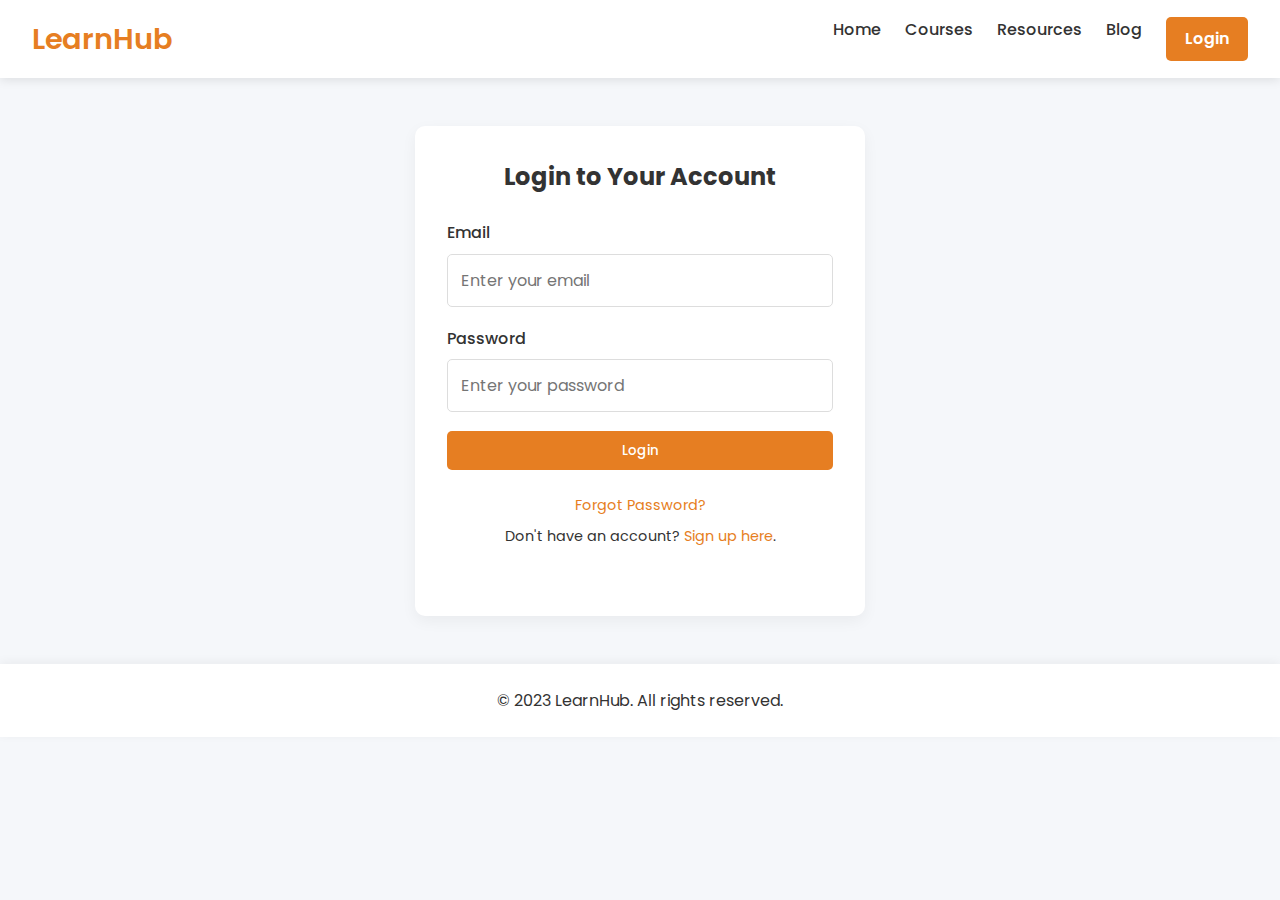
<file: login.html>
<!DOCTYPE html>
<html lang="en">

<head>
    <meta charset="UTF-8">
    <meta name="viewport" content="width=device-width, initial-scale=1.0">
    <title>Login - LearnHub</title>
    <link rel="stylesheet" href="https://fonts.googleapis.com/css2?family=Poppins:wght@400;600&display=swap">
    <style>
        /* Base Styles */
        * {
            margin: 0;
            padding: 0;
            box-sizing: border-box;
            font-family: 'Poppins', sans-serif;
        }

        body {
            background-color: #f5f7fa;
            color: #333;
            line-height: 1.6;
        }

        /* Header Styles */
        header {
            background-color: #ffffff;
            box-shadow: 0 2px 10px rgba(0, 0, 0, 0.1);
            padding: 1rem 2rem;
            display: flex;
            justify-content: space-between;
            align-items: center;
        }

        .logo {
            font-size: 1.8rem;
            font-weight: 600;
            color: #e67e22;
        }

        nav ul {
            display: flex;
            list-style: none;
        }

        nav ul li {
            margin-left: 1.5rem;
        }

        nav ul li a {
            text-decoration: none;
            color: #333;
            font-weight: 500;
            transition: color 0.3s;
        }

        nav ul li a:hover {
            color: #e67e22;
        }

        nav ul li a.active {
            color: #ffffff;
            font-weight: 600;
        }

        /* Button Styles */
        .cta-button {
            background-color: #e67e22;
            color: white;
            border: none;
            padding: 0.6rem 1.2rem;
            border-radius: 5px;
            font-weight: 500;
            cursor: pointer;
            transition: background-color 0.3s;
            text-decoration: none;
            display: inline-block;
        }

        .cta-button:hover {
            background-color: #e67e22;
        }

        /* Login Section Styles */
        .login {
            max-width: 450px;
            margin: 3rem auto;
            padding: 2rem;
            background-color: #ffffff;
            border-radius: 10px;
            box-shadow: 0 5px 15px rgba(0, 0, 0, 0.05);
        }

        .login h2 {
            text-align: center;
            margin-bottom: 1.5rem;
            color: #333;
        }

        .login-form {
            display: flex;
            flex-direction: column;
        }

        .form-group {
            margin-bottom: 1.2rem;
        }

        .form-group label {
            display: block;
            margin-bottom: 0.5rem;
            font-weight: 500;
        }

        .form-group input {
            width: 100%;
            padding: 0.8rem;
            border: 1px solid #ddd;
            border-radius: 5px;
            font-size: 1rem;
            transition: border-color 0.3s;
        }

        .form-group input:focus {
            outline: none;
            border-color: #e67e22;
        }

        .login-options {
            margin-top: 1.5rem;
            text-align: center;
            font-size: 0.9rem;
        }

        .login-options a {
            color: #e67e22;
            text-decoration: none;
            transition: color 0.3s;
        }

        .login-options a:hover {
            text-decoration: underline;
        }

        .login-options p {
            margin-top: 0.5rem;
        }

        /* Error Message Styles */
        .error-message {
            color: #e74c3c;
            margin-top: 1rem;
            text-align: center;
            font-size: 0.9rem;
            min-height: 1.2rem;
        }

        /* Footer Styles */
        footer {
            text-align: center;
            padding: 1.5rem;
            background-color: #ffffff;
            margin-top: 2rem;
            box-shadow: 0 -2px 10px rgba(0, 0, 0, 0.05);
        }

        /* Responsive Styles */
        @media (max-width: 768px) {
            header {
                flex-direction: column;
                padding: 1rem;
            }

            .logo {
                margin-bottom: 1rem;
            }

            nav ul {
                flex-wrap: wrap;
                justify-content: center;
            }

            nav ul li {
                margin: 0.5rem;
            }

            .login {
                margin: 2rem 1rem;
                padding: 1.5rem;
            }
        }

        @media (max-width: 480px) {
            .login {
                padding: 1.2rem;
            }

            .form-group input {
                padding: 0.7rem;
            }
        }
    </style>
</head>

<body>
    <!-- Header -->
    <header>
        <div class="logo">LearnHub</div>
        <nav>
            <ul>
                <li><a href="index.html">Home</a></li>
                <li><a href="courses.html">Courses</a></li>
                <li><a href="resources.html">Resources</a></li>
                <li><a href="blog.html">Blog</a></li>
                <li><a href="login.html" class="active cta-button">Login</a></li>
            </ul>
        </nav>
    </header>

    <!-- Login Section -->
    <section class="login">
        <h2>Login to Your Account</h2>
        <form id="loginForm" class="login-form">
            <div class="form-group">
                <label for="email">Email</label>
                <input type="email" id="email" placeholder="Enter your email" required>
            </div>
            <div class="form-group">
                <label for="password">Password</label>
                <input type="password" id="password" placeholder="Enter your password" required>
            </div>
            <button type="submit" class="cta-button">Login</button>
        </form>
        <div class="login-options">
            <a href="#" id="forgotPassword">Forgot Password?</a>
            <p>Don't have an account? <a href="signup.html">Sign up here</a>.</p>
        </div>
        <p id="errorMessage" class="error-message"></p>
    </section>

    <!-- Footer -->
    <footer>
        <p>© 2023 LearnHub. All rights reserved.</p>
    </footer>

    <script>
        document.addEventListener('DOMContentLoaded', function() {
            // Form elements
            const loginForm = document.getElementById('loginForm');
            const emailInput = document.getElementById('email');
            const passwordInput = document.getElementById('password');
            const errorMessage = document.getElementById('errorMessage');
            const forgotPasswordLink = document.getElementById('forgotPassword');

            // Handle Login Form Submission
            loginForm.addEventListener('submit', function(e) {
                e.preventDefault();

                const email = emailInput.value.trim();
                const password = passwordInput.value;
                const submitButton = loginForm.querySelector('.cta-button');

                // Reset error message
                errorMessage.textContent = '';

                // Validate email
                if (!validateEmail(email)) {
                    errorMessage.textContent = 'Please enter a valid email address.';
                    emailInput.focus();
                    return;
                }

                // Validate password
                if (password.length < 6) {
                    errorMessage.textContent = 'Password must be at least 6 characters long.';
                    passwordInput.focus();
                    return;
                }

                // Simulate login process
                submitButton.textContent = 'Logging in...';
                submitButton.disabled = true;

                // Simulate API call with timeout
                setTimeout(() => {
    const users = JSON.parse(localStorage.getItem('users')) || [];
    const user = users.find(u => u.email === email && u.password === password);
    
    if (user) {
        localStorage.setItem('loggedInUser', JSON.stringify({ email: user.email }));
        window.location.href = 'index.html';
    } else {
        errorMessage.textContent = 'Invalid email or password. Please try again.';
        submitButton.textContent = 'Login';
        submitButton.disabled = false;
    }
}, 1000);

            // Forgot password handler
            forgotPasswordLink.addEventListener('click', function(e) {
                e.preventDefault();
                const email = emailInput.value.trim();
                
                if (email && validateEmail(email)) {
                    // In a real app, you would send a reset password link
                    errorMessage.textContent = `Reset password link sent to ${email} (simulated)`;
                    errorMessage.style.color = '#27ae60';
                } else {
                    errorMessage.textContent = 'Please enter a valid email address first.';
                    errorMessage.style.color = '#e74c3c';
                    emailInput.focus();
                }
            });

            // Clear error message when user starts typing
            emailInput.addEventListener('input', clearError);
            passwordInput.addEventListener('input', clearError);

            function clearError() {
                errorMessage.textContent = '';
                errorMessage.style.color = '#e74c3c';
            }

            // Email validation function
            function validateEmail(email) {
                const re = /^[^\s@]+@[^\s@]+\.[^\s@]+$/;
                return re.test(email);
            }
        });
    </script>
</body>

</html>
</file>
